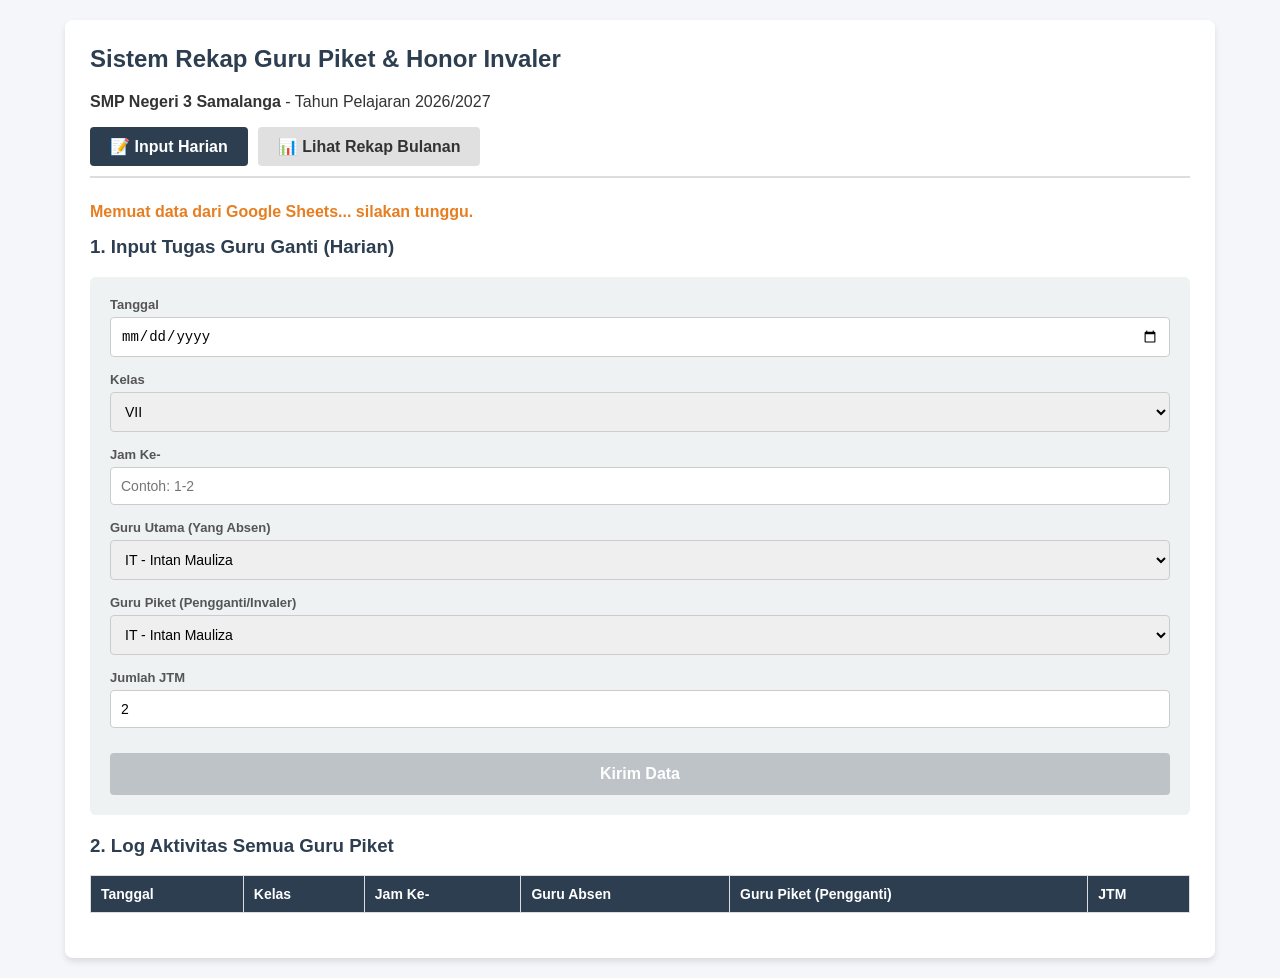
<file: index.html>
<!DOCTYPE html>
<html lang="id">
<head>
    <meta charset="UTF-8">
    <meta name="viewport" content="width=device-width, initial-scale=1.0">
    <title>Input Piket - SMPN 3 Samalanga</title>
    <link rel="stylesheet" href="style.css">
</head>
<body>

<div class="container">
    <h2>Sistem Rekap Guru Piket &amp; Honor Invaler</h2>
    <p><strong>SMP Negeri 3 Samalanga</strong> - Tahun Pelajaran 2026/2027</p>
    
    <!-- MENU NAVIGASI HALAMAN -->
    <div class="nav-menu">
        <a href="index.html" class="nav-link active">📝 Input Harian</a>
        <a href="rekap.html" class="nav-link">📊 Lihat Rekap Bulanan</a>
    </div>
    
    <div id="statusLoading" class="loading">Memuat data dari Google Sheets... silakan tunggu.</div>

    <h3>1. Input Tugas Guru Ganti (Harian)</h3>
    <div class="form-group">
        <div>
            <label>Tanggal</label>
            <input type="date" id="tgl">
        </div>
        <div>
            <label>Kelas</label>
            <select id="kelas">
                <option value="VII">VII</option>
                <option value="VIII">VIII</option>
                <option value="IX.1">IX.1</option>
                <option value="IX.2">IX.2</option>
            </select>
        </div>
        <div>
            <label>Jam Ke-</label>
            <input type="text" id="jamKe" placeholder="Contoh: 1-2">
        </div>
        <div>
            <label>Guru Utama (Yang Absen)</label>
            <select id="guruAbsen">
                <option value="IT">IT - Intan Mauliza</option>
                <option value="ER">ER - Erli Maulina</option>
                <option value="MS">MS - Misrina</option>
                <option value="MA">MA - Marlina</option>
                <option value="ZF">ZF - Zufrizal</option>
                <option value="DS">DS - Desiyanti</option>
                <option value="SF">SF - Safriah</option>
                <option value="AG">AG - Fatimah</option>
                <option value="FA">FA - Fatimah (S.Ag)</option>
                <option value="RD">RD - Raidiani</option>
                <option value="MF">MF - Mutia Farira</option>
            </select>
        </div>
        <div>
            <label>Guru Piket (Pengganti/Invaler)</label>
            <select id="guruPiket">
                <option value="IT">IT - Intan Mauliza</option>
                <option value="ER">ER - Erli Maulina</option>
                <option value="MS">MS - Misrina</option>
                <option value="MA">MA - Marlina</option>
                <option value="ZF">ZF - Zufrizal</option>
                <option value="DS">DS - Desiyanti</option>
                <option value="SF">SF - Safriah</option>
                <option value="AG">AG - Fatimah</option>
                <option value="FA">FA - Fatimah (S.Ag)</option>
                <option value="RD">RD - Raidiani</option>
                <option value="MF">MF - Mutia Farira</option>
            </select>
        </div>
        <div>
            <label>Jumlah JTM</label>
            <input type="number" id="jtm" value="2" min="1">
        </div>
        <button id="btnTambah" onclick="tambahData()" disabled>Kirim Data</button>
    </div>

    <div>
        <h3>2. Log Aktivitas Semua Guru Piket</h3>
        <table>
            <thead>
                <tr>
                    <th>Tanggal</th>
                    <th>Kelas</th>
                    <th>Jam Ke-</th>
                    <th>Guru Absen</th>
                    <th>Guru Piket (Pengganti)</th>
                    <th>JTM</th>
                </tr>
            </thead>
            <tbody id="tabelHarian"></tbody>
        </table>
    </div>
</div>

<script src="app.js"></script>
</body>
</html>
</file>
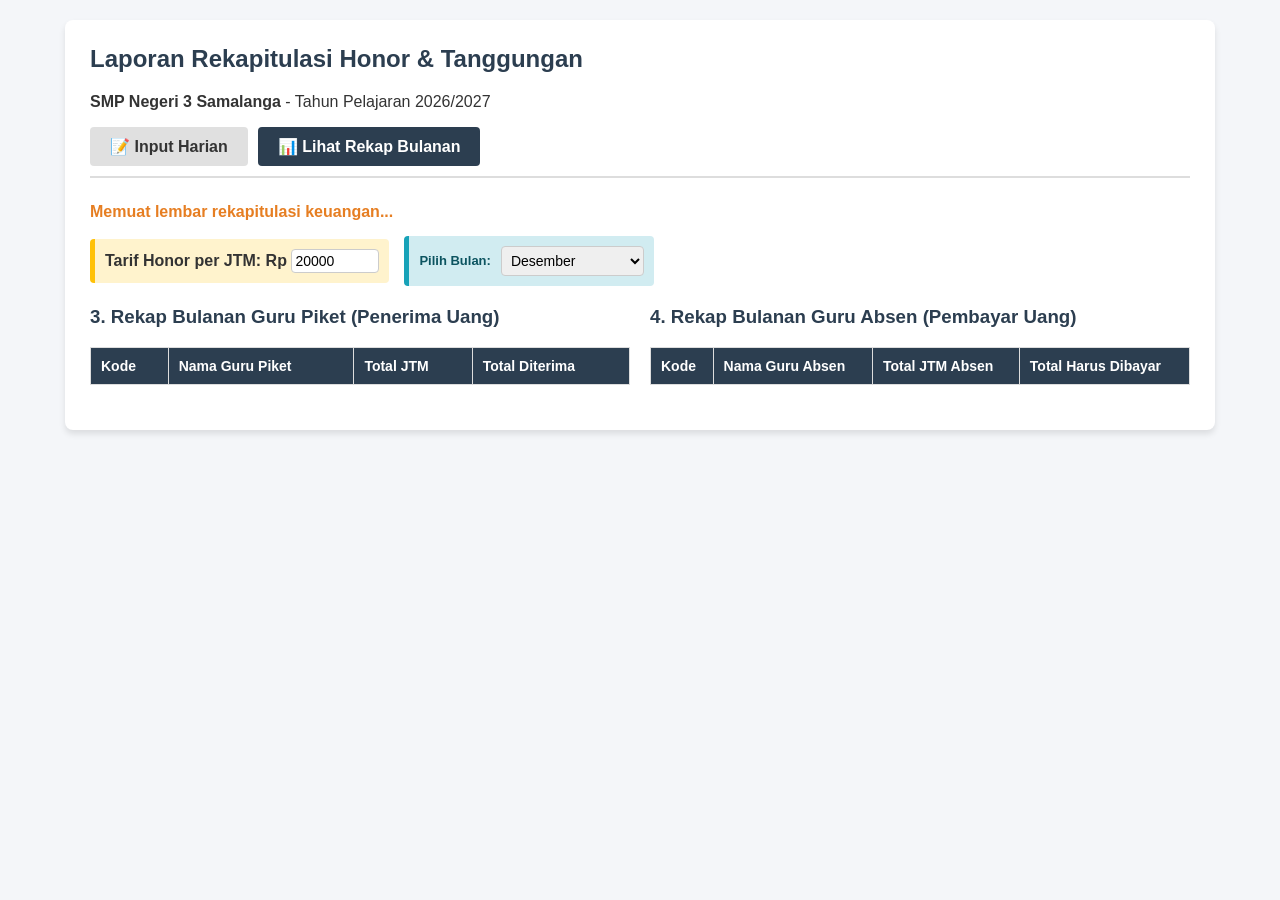
<file: rekap.html>
<!DOCTYPE html>
<html lang="id">
<head>
    <meta charset="UTF-8">
    <meta name="viewport" content="width=device-width, initial-scale=1.0">
    <title>Rekap Keuangan - SMPN 3 Samalanga</title>
    <link rel="stylesheet" href="style.css">
</head>
<body>

<div class="container">
    <h2>Laporan Rekapitulasi Honor & Tanggungan</h2>
    <p><strong>SMP Negeri 3 Samalanga</strong> - Tahun Pelajaran 2026/2027</p>
    
    <!-- MENU NAVIGASI HALAMAN -->
    <div class="nav-menu">
        <a href="index.html" class="nav-link">📝 Input Harian</a>
        <a href="rekap.html" class="nav-link active">📊 Lihat Rekap Bulanan</a>
    </div>
    
    <div id="statusLoading" class="loading">Memuat lembar rekapitulasi keuangan...</div>

    <div class="panel-kontrol">
        <div class="tarif-box">
            Tarif Honor per JTM: Rp <input type="number" id="tarif" value="20000" style="width: 80px; padding: 3px;" onchange="hitungRekap()">
        </div>
        
        <div class="filter-box">
            <label for="filterBulan" style="margin: 0; color: #0c5460;">Pilih Bulan:</label>
            <select id="filterBulan" onchange="hitungRekap()" style="padding: 5px;">
                <option value="ALL">-- Semua Bulan --</option>
                <option value="01">Januari</option>
                <option value="02">Februari</option>
                <option value="03">Maret</option>
                <option value="04">April</option>
                <option value="05">Mei</option>
                <option value="06">Juni</option>
                <option value="07">Juli</option>
                <option value="08">Agustus</option>
                <option value="09">September</option>
                <option value="10">Oktober</option>
                <option value="11">November</option>
                <option value="12">Desember</option>
            </select>
        </div>
    </div>

    <div class="grid-rekap">
        <!-- TABEL PENERIMA -->
        <div>
            <h3>3. Rekap Bulanan Guru Piket (Penerima Uang)</h3>
            <table>
                <thead>
                    <tr>
                        <th>Kode</th>
                        <th>Nama Guru Piket</th>
                        <th>Total JTM</th>
                        <th>Total Diterima</th>
                    </tr>
                </thead>
                <tbody id="tabelRekapPiket"></tbody>
            </table>
        </div>

        <!-- TABEL PEMBAYAR -->
        <div>
            <h3>4. Rekap Bulanan Guru Absen (Pembayar Uang)</h3>
            <table>
                <thead>
                    <tr>
                        <th>Kode</th>
                        <th>Nama Guru Absen</th>
                        <th>Total JTM Absen</th>
                        <th>Total Harus Dibayar</th>
                    </tr>
                </thead>
                <tbody id="tabelRekapAbsen"></tbody>
            </table>
        </div>
    </div>
</div>

<script src="app.js"></script>
</body>
</html>
</file>
<file: style.css>
body { font-family: 'Segoe UI', sans-serif; margin: 20px; background-color: #f4f6f9; color: #333; }
.container { max-width: 1100px; margin: auto; background: white; padding: 25px; border-radius: 8px; box-shadow: 0 4px 6px rgba(0,0,0,0.1); }
h2, h3 { color: #2c3e50; margin-top: 0; }
/* TAMBAHAN UNTUK MENU NAVIGASI */
.nav-menu {
    display: flex;
    gap: 10px;
    margin-bottom: 25px;
    border-bottom: 2px solid #ddd;
    padding-bottom: 10px;
}
.nav-link {
    text-decoration: none;
    padding: 10px 20px;
    background: #e0e0e0;
    color: #333;
    font-weight: bold;
    border-radius: 4px;
    transition: 0.2s;
}
.nav-link:hover {
    background: #bdc3c7;
}
.nav-link.active {
    background: #2c3e50;
    color: white;
}

/* CSS FORM PER BARIS (VERTIKAL) */
.form-group { 
    display: flex; 
    flex-direction: column; 
    gap: 15px; 
    margin-bottom: 20px; 
    background: #eef2f3; 
    padding: 20px; 
    border-radius: 6px; 
}
.form-group div {
    display: flex;
    flex-direction: column;
    gap: 5px;
}
.form-group button {
    margin-top: 10px;
    padding: 12px;
    font-size: 16px;
    background-color: #27ae60; color: white; border: none; cursor: pointer; font-weight: bold; border-radius: 4px;
}
.form-group button:disabled { background-color: #bdc3c7; cursor: not-allowed; }

label { font-size: 13px; font-weight: bold; color: #555; }
input, select { padding: 10px; border: 1px solid #ccc; border-radius: 4px; font-size: 14px; }

table { width: 100%; border-collapse: collapse; margin-top: 10px; background: white; font-size: 14px; margin-bottom: 20px; }
th, td { border: 1px solid #ddd; padding: 10px; text-align: left; }
th { background-color: #2c3e50; color: white; }
tr:nth-child(even) { background-color: #f9f9f9; }

.panel-kontrol { display: flex; flex-wrap: wrap; gap: 15px; margin-bottom: 20px; align-items: center; }
.tarif-box { font-weight: bold; background: #fff3cd; padding: 10px; border-radius: 4px; border-left: 5px solid #ffc107; }
.filter-box { font-weight: bold; background: #d1ecf1; padding: 10px; border-radius: 4px; border-left: 5px solid #17a2b8; display: flex; align-items: center; gap: 10px; }
.loading { color: #e67e22; font-weight: bold; margin-bottom: 15px; }

.grid-rekap { display: grid; grid-template-columns: repeat(auto-fit, minmax(450px, 1fr)); gap: 20px; }
</file>
